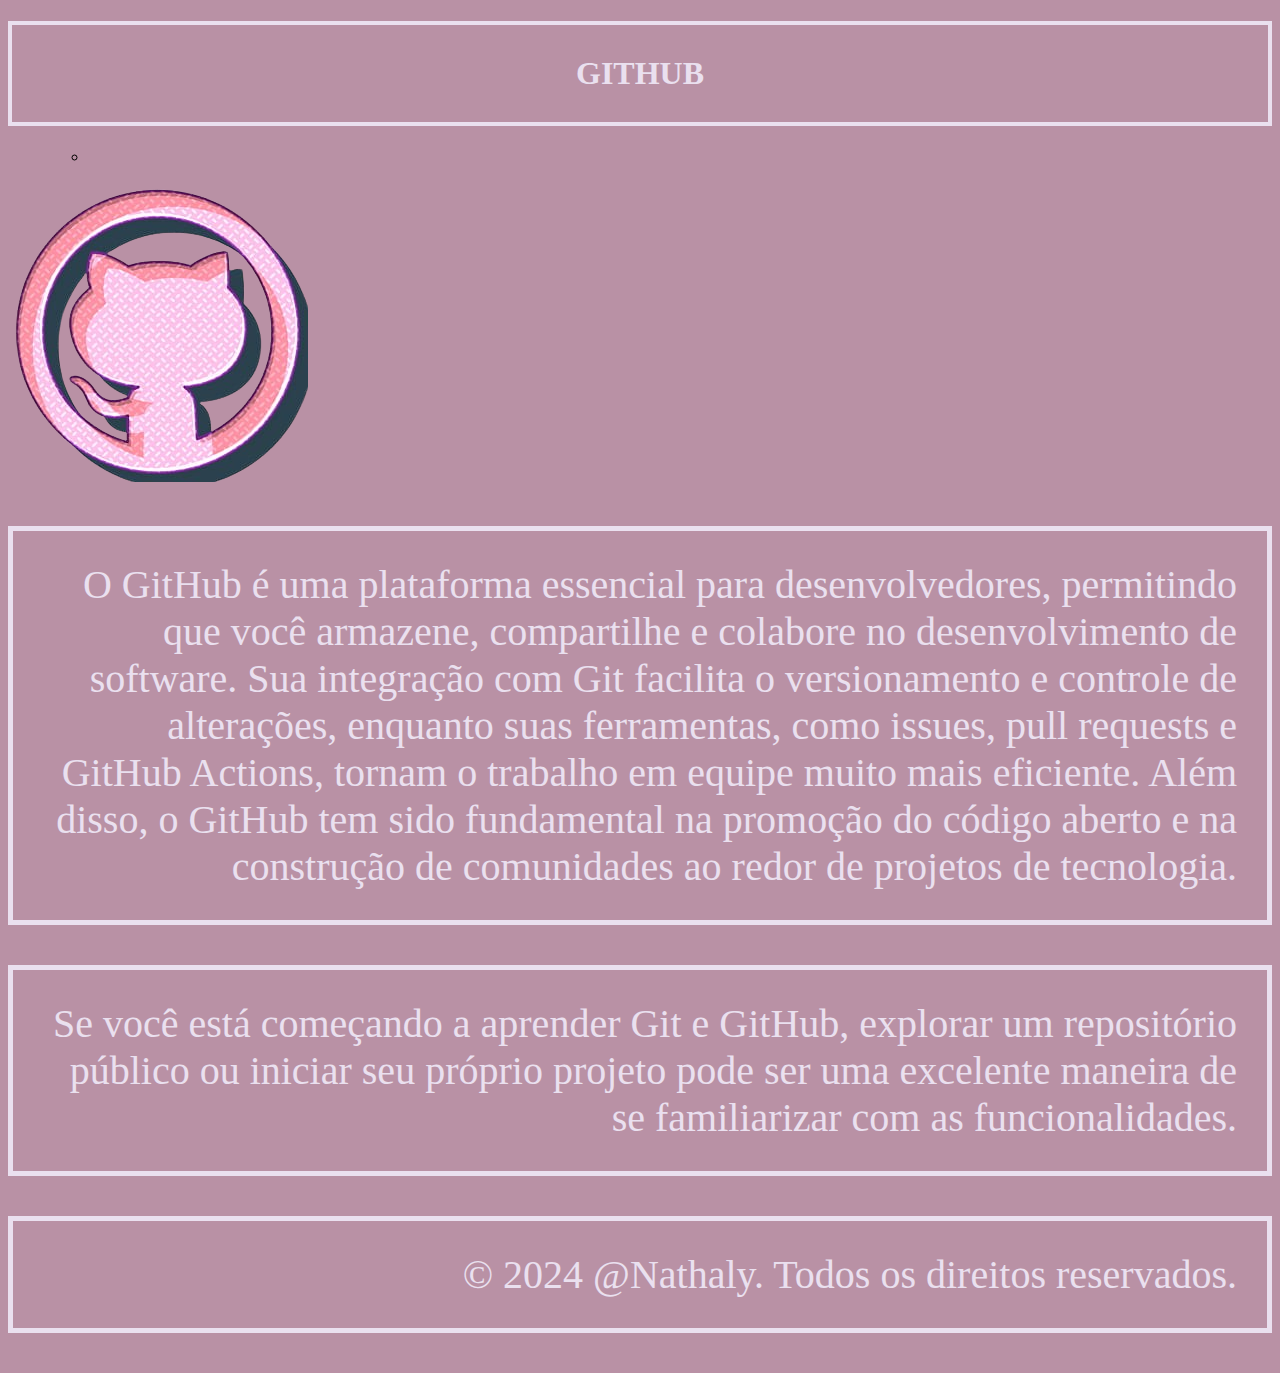
<file: index.html>
<!DOCTYPE html>
<html lang="pt-br">
<head>
    <meta charset="UTF-8">
    <meta name="viewport" content="width=device-width, initial-scale=1.0">
    <title>Git_Hub_All</title>

    <style>
        body {
            background-color: #b991a5;
        }

    header h1{
        background-color:  #b991a5;
        border: 4px solid #eae0ef; 
        padding: 30px;
       text-align: center;
       color: #eae0ef;
       
    }
    menu {
        display: flex;
    }

menu>ul>li>a {
    text-decoration: none;
    color: #eae0ef;
   
}

    p {
    font-family: cursive;
    font-size: 40px;
    padding: 30px;
    color: #eae0ef;
    text-align: right;
    border: 5px solid #eae0ef;
    
    }
 </style>

</head>


<body>
    
<Header>
    <h1>GITHUB</h1>
</Header>

<menu id="itens">
    <ul>
        <li><a href="Sobre"></a> </li>
    </ul>
</menu>

 <main>
    <div>
        <img src="githubicon.png" alt="">
        <p>
             O GitHub é uma plataforma essencial para desenvolvedores,
             permitindo que você armazene, compartilhe e colabore no desenvolvimento de software.
             Sua integração com Git facilita o versionamento e controle de alterações, enquanto
             suas ferramentas, como issues, pull requests e GitHub Actions, tornam o trabalho em
             equipe muito mais eficiente. Além disso, o GitHub tem sido fundamental na promoção 
             do código aberto e na construção de comunidades ao redor de projetos de tecnologia.
        </p> 

        <p>  Se você está começando a aprender Git e GitHub, 
             explorar um repositório público ou iniciar seu próprio projeto pode ser uma excelente
             maneira de se familiarizar com as funcionalidades.
        </p> 

       
    </div>
 </main>

 <footer>
    <p>&copy; 2024 @Nathaly. Todos os direitos reservados.</p>
</footer>

</body>
</html>
</file>
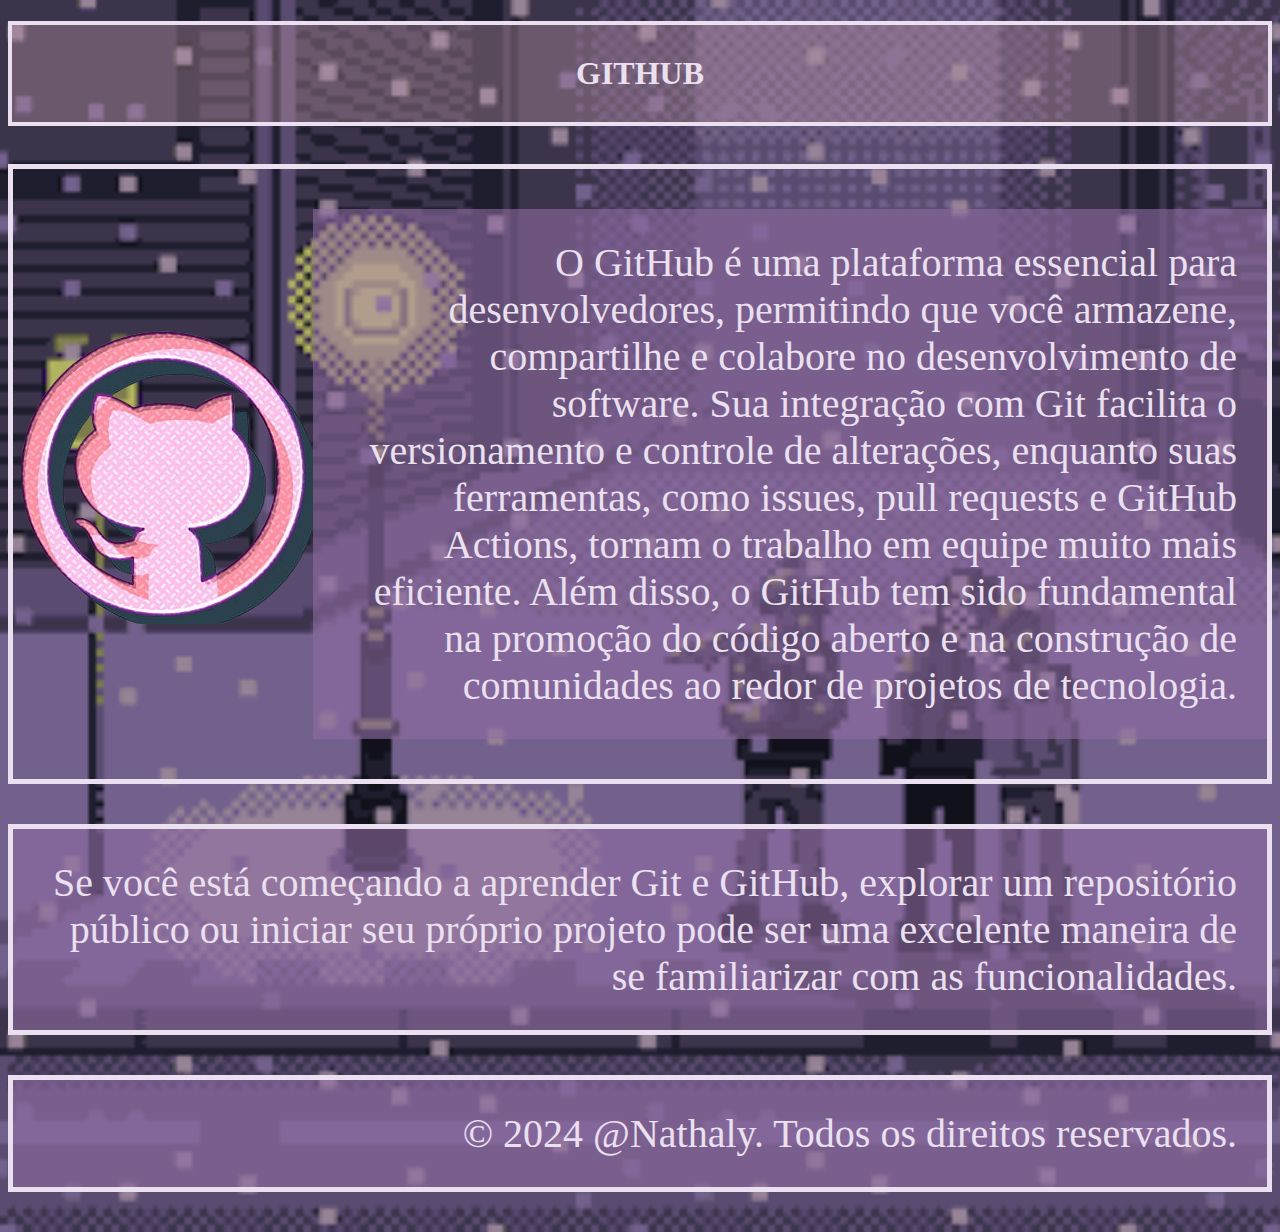
<file: clean_code_work/index.html>
<!DOCTYPE html>
<html lang="pt-br">
<head>
    <meta charset="UTF-8">
    <meta name="viewport" content="width=device-width, initial-scale=1.0">
    <title>Git_Hub_All</title>

    <style>
        body {
            background-image: url(pixelroxo.gif);
            background-size: cover;
          
           
        }
    header h1{
        background-color:  #b991a562;
        border: 4px solid #eae0ef; 
        padding: 30px;
       text-align: center;
       color: #eae0ef;
       
    }
    menu {
        display: flex;
    }

    menu>ul {
        list-style: none;
    }
    
menu>ul>li>a {
    text-decoration: none;
    color: #eae0ef;
  
   
}

    p {
    background-color: #916ca396;
    font-family: cursive;
    font-size: 40px;
    padding: 30px;
    color: #eae0ef;
    text-align: right;
    border: 5px solid #eae0ef;
    }
 </style>

</head>


<body>
    
<Header>
    <h1>GITHUB</h1>
</Header>

<menu id="itens">
    <ul>
        
        <li><a href="Sobre"></a> </li>
        <li><a href="prática"></a> </li>
    </ul>
</menu>

 <main>
    <div style=" display: flex; align-items: center; border: 5px solid #eae0ef">
        <img src="githubicon.png" alt="png do github">

        <p style="border: none;">
            O GitHub é uma plataforma essencial para desenvolvedores,
            permitindo que você armazene, compartilhe e colabore no desenvolvimento de software.
            Sua integração com Git facilita o versionamento e controle de alterações, enquanto
            suas ferramentas, como issues, pull requests e GitHub Actions, tornam o trabalho em
            equipe muito mais eficiente. Além disso, o GitHub tem sido fundamental na promoção 
            do código aberto e na construção de comunidades ao redor de projetos de tecnologia.
       </p> 

    </div>

    <div>
       

        <p>  Se você está começando a aprender Git e GitHub, 
             explorar um repositório público ou iniciar seu próprio projeto pode ser uma excelente
             maneira de se familiarizar com as funcionalidades.
        </p> 

    
    </div>

 </main>

 <footer>
    <p>&copy; 2024 @Nathaly. Todos os direitos reservados.</p>
</footer>

</body>
</html>
</file>
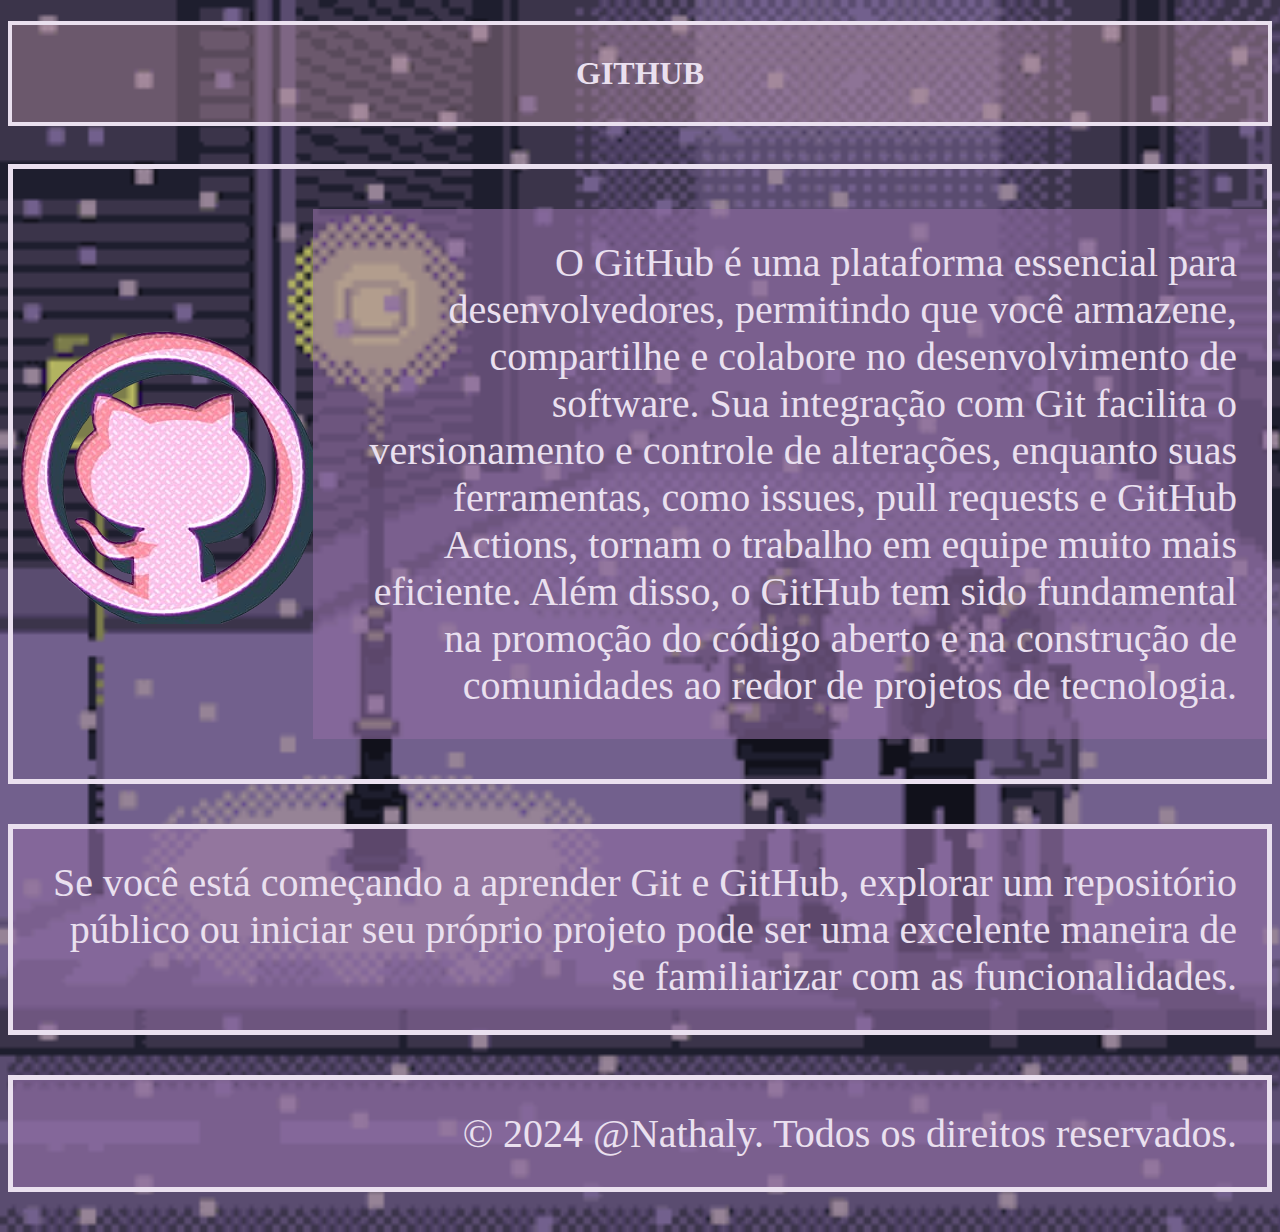
<file: clean_code_work/github.html>
<!DOCTYPE html>
<html lang="pt-br">
<head>
    <meta charset="UTF-8">
    <meta name="viewport" content="width=device-width, initial-scale=1.0">
    <title>Git_Hub_All</title>

    <style>
        body {
            background-image: url(pixelroxo.gif);
            background-size: cover;
          
           
        }
    header h1{
        background-color:  #b991a562;
        border: 4px solid #eae0ef; 
        padding: 30px;
       text-align: center;
       color: #eae0ef;
       
    }
    menu {
        display: flex;
    }

    menu>ul {
        list-style: none;
    }
    
menu>ul>li>a {
    text-decoration: none;
    color: #eae0ef;
  
   
}

    p {
    background-color: #916ca396;
    font-family: cursive;
    font-size: 40px;
    padding: 30px;
    color: #eae0ef;
    text-align: right;
    border: 5px solid #eae0ef;
    }
 </style>

</head>


<body>
    
<Header>
    <h1>GITHUB</h1>
</Header>

<menu id="itens">
    <ul>
        <li><a href="Sobre"></a> </li>
    </ul>
</menu>

 <main>
    <div style=" display: flex; align-items: center; border: 5px solid #eae0ef">
        <img src="githubicon.png" alt="png do github">

        <p style="border: none;">
            O GitHub é uma plataforma essencial para desenvolvedores,
            permitindo que você armazene, compartilhe e colabore no desenvolvimento de software.
            Sua integração com Git facilita o versionamento e controle de alterações, enquanto
            suas ferramentas, como issues, pull requests e GitHub Actions, tornam o trabalho em
            equipe muito mais eficiente. Além disso, o GitHub tem sido fundamental na promoção 
            do código aberto e na construção de comunidades ao redor de projetos de tecnologia.
       </p> 

    </div>

    <div>
       

        <p>  Se você está começando a aprender Git e GitHub, 
             explorar um repositório público ou iniciar seu próprio projeto pode ser uma excelente
             maneira de se familiarizar com as funcionalidades.
        </p> 

    
    </div>

 </main>

 <footer>
    <p>&copy; 2024 @Nathaly. Todos os direitos reservados.</p>
</footer>

</body>
</html>
</file>
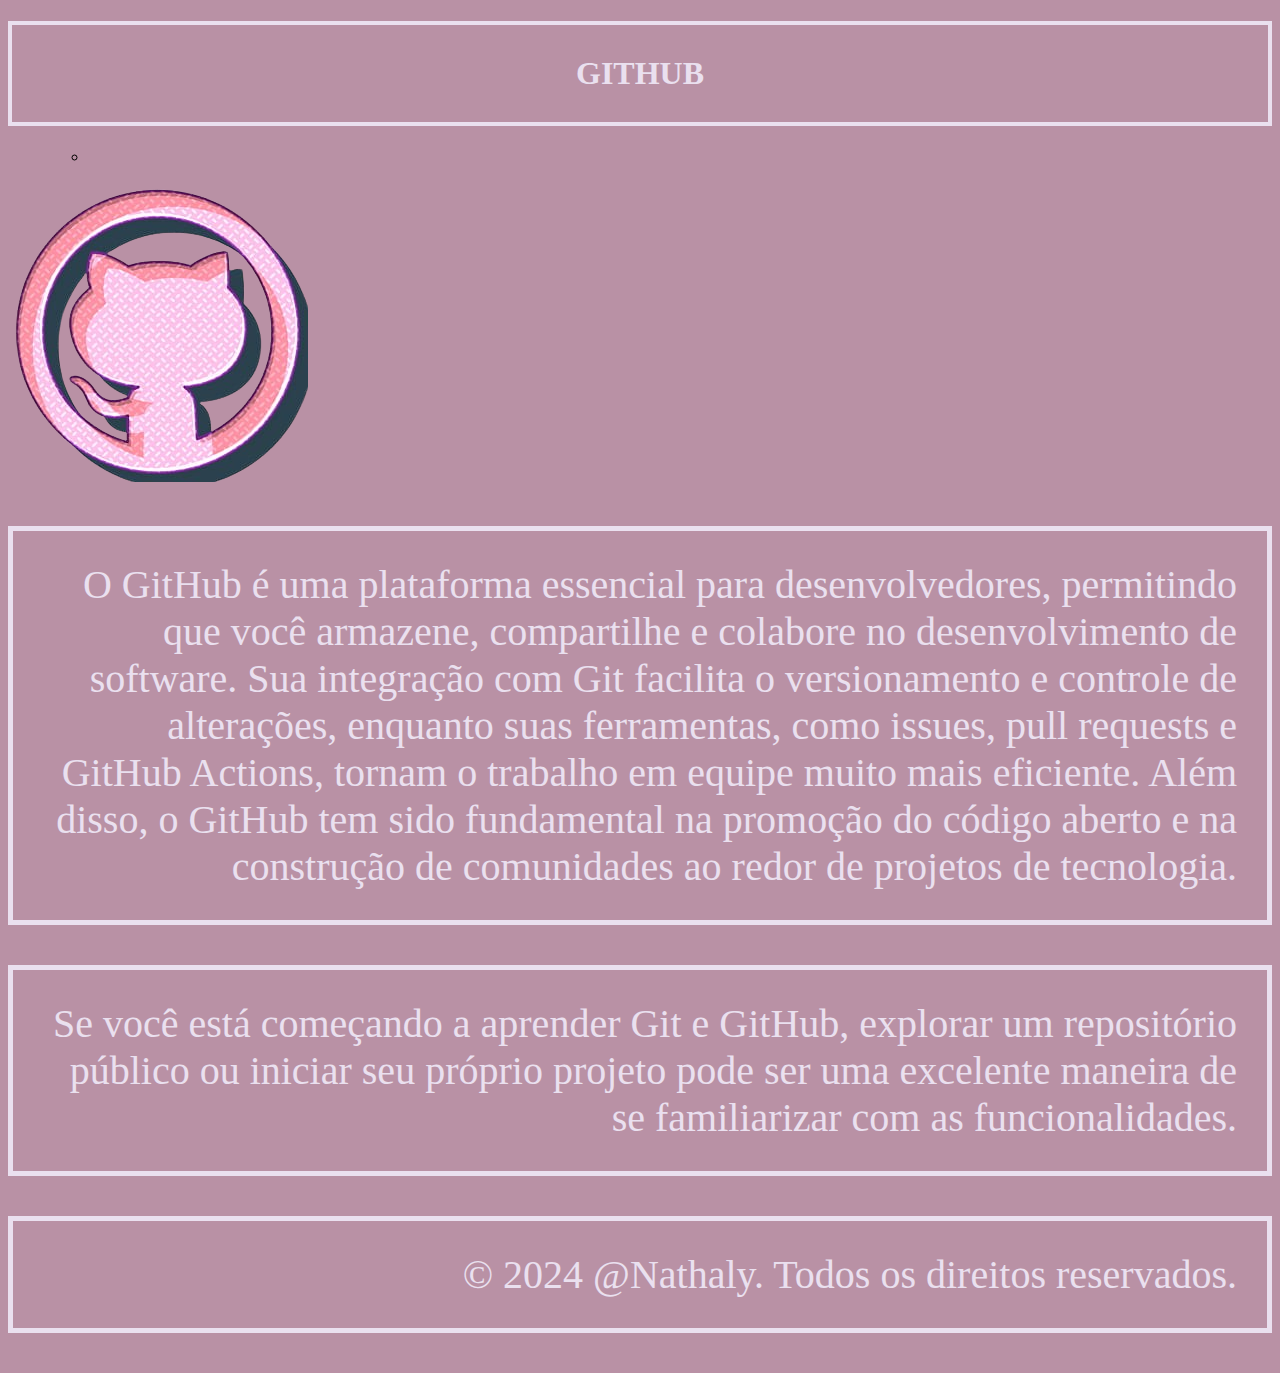
<file: clean_code_work_git/githuball.html>
<!DOCTYPE html>
<html lang="pt-br">
<head>
    <meta charset="UTF-8">
    <meta name="viewport" content="width=device-width, initial-scale=1.0">
    <title>Git_Hub_All</title>

    <style>
        body {
            background-color: #b991a5;
        }

    header h1{
        background-color:  #b991a5;
        border: 4px solid #eae0ef; 
        padding: 30px;
       text-align: center;
       color: #eae0ef;
       
    }
    menu {
        display: flex;
    }

menu>ul>li>a {
    text-decoration: none;
    color: #eae0ef;
   
}

    p {
    font-family: cursive;
    font-size: 40px;
    padding: 30px;
    color: #eae0ef;
    text-align: right;
    border: 5px solid #eae0ef;
    
    }
 </style>

</head>


<body>
    
<Header>
    <h1>GITHUB</h1>
</Header>

<menu id="itens">
    <ul>
        <li><a href="Sobre"></a> </li>
    </ul>
</menu>

 <main>
    <div>
        <img src="githubicon.png" alt="">
        <p>
             O GitHub é uma plataforma essencial para desenvolvedores,
             permitindo que você armazene, compartilhe e colabore no desenvolvimento de software.
             Sua integração com Git facilita o versionamento e controle de alterações, enquanto
             suas ferramentas, como issues, pull requests e GitHub Actions, tornam o trabalho em
             equipe muito mais eficiente. Além disso, o GitHub tem sido fundamental na promoção 
             do código aberto e na construção de comunidades ao redor de projetos de tecnologia.
        </p> 

        <p>  Se você está começando a aprender Git e GitHub, 
             explorar um repositório público ou iniciar seu próprio projeto pode ser uma excelente
             maneira de se familiarizar com as funcionalidades.
        </p> 

       
    </div>
 </main>

 <footer>
    <p>&copy; 2024 @Nathaly. Todos os direitos reservados.</p>
</footer>

</body>
</html>
</file>
